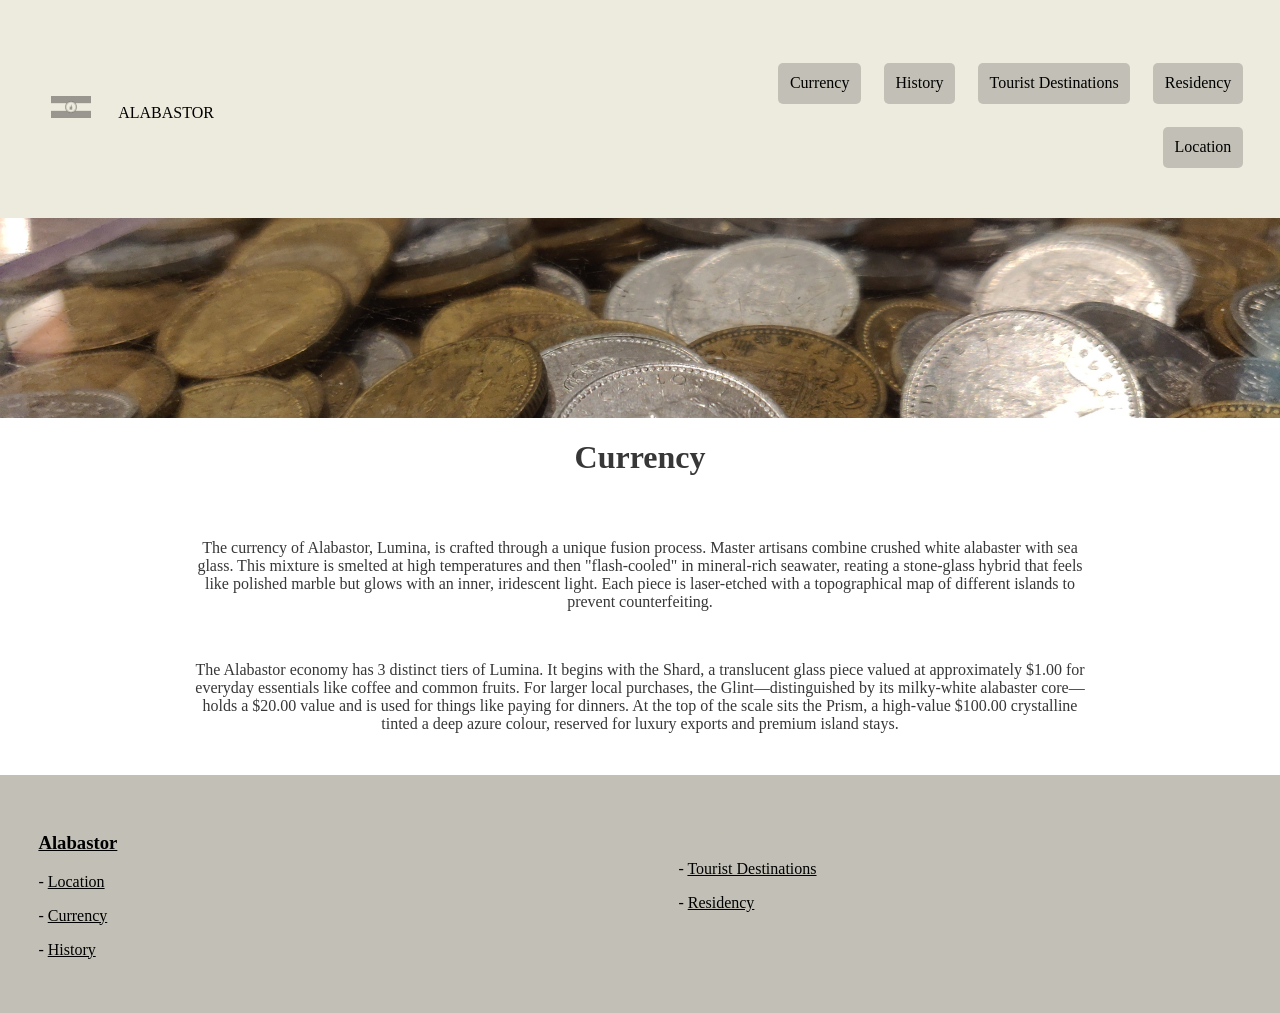
<file: Website Assessment/currency.html>
<!DOCTYPE html>
<html lang="en">
    <!--The head section contains important infortmation for the browser to access-->
    <head>
        <title>Currency</title>
        <meta charset="UTF-8" />
        <meta name="viewport" content="width=device-width, initial-scale=1.0">
        <!--Linking to external file stylesheet-->
        <link rel="stylesheet" type="text/css" href="styles/styles.css">
        <!--Linking to external font family-->
        <link rel="preconnect" href="https://fonts.googleapis.com">
        <link rel="preconnect" href="https://fonts.gstatic.com" crossorigin>
        <link href="https://fonts.googleapis.com/css2?family=Google+Sans:ital,opsz,wght@0,17..18,400..700;1,17..18,400..700&family=Roboto:ital,wght@0,100..900;1,100..900&display=swap" rel="stylesheet">
    </head>
    <!--The body section contains all visible content and the class is for the access of the font-->
    <body class="google-sans-regular">
        <!--Assigns all content to the class that creates the grid layout for the section pages-->
        <div class="page-wrapper">
            <!--NAVIGATION BAR-->
            <div class="nav-bar">
                <!--Logo image and text hyperlink at the left of the nav bar-->
                <div class="logo">
                    <img src="images/alabastor%20flag.png" alt="alabastor flag" width="40px" height="auto">
                    <a class="logo" href="index.html">ALABASTOR</a>
                </div>
                <!--All buttons in the nav bar-->
                <div class="nav">
                    <a href="Residency.html">Residency</a>
                    <a href="tourist-destinations.html">Tourist Destinations</a>
                    <a href="History.html">History</a>
                    <a href="Currency.html">Currency</a>
                    <a href="location.html">Location</a>
                </div>
            </div>
        
            <!--Image that displays at the top of the page-->
            <div class="page-img">
                <img src="images/coins.jpg" alt="image of a pile of coins" width="100%" height="auto">            
            </div>

            <!--Main page header to say what that page is about-->
            <div class="sub-header">
                <h1>Currency</h1>
            </div>

            <!--This section includes all the main text content and information shown to the user-->
            <div class="main">
                <p>The currency of Alabastor, Lumina, is crafted through a unique fusion process.
                    Master artisans combine crushed white alabaster with sea glass.
                    This mixture is smelted at high temperatures and then "flash-cooled" in mineral-rich seawater, 
                    reating a stone-glass hybrid that feels like polished marble but glows with an inner, iridescent light.
                    Each piece is laser-etched with a topographical map of different islands to prevent counterfeiting.</p>
                <br>
                <p>The Alabastor economy has 3 distinct tiers of Lumina. It begins with the Shard,
                    a translucent glass piece valued at approximately $1.00 for everyday essentials like coffee and common fruits.
                    For larger local purchases, the Glint—distinguished by its milky-white alabaster core—holds a $20.00 value
                    and is used for things like paying for dinners. At the top of the scale sits the Prism,
                    a high-value $100.00 crystalline tinted a deep azure colour, reserved for luxury exports and premium island stays.</p>
            </div>

            <!--This section is the footer box area at the bottom with hyperlinks to each section page, like the nav bar-->
            <div class="footer">
                <div class="footer1">
                    <h3><a href="index.html">Alabastor</a></h3>
                    <p> - <a href="location.html">Location</a></p>
                    <p> - <a href="currency.html">Currency</a></p>
                    <p> - <a href="history.html">History</a></p>
                </div>
                <div class="footer2">
                    <h3 class="c2c0b6">hidden</h3>
                    <p> - <a href="tourist-destinations.html">Tourist Destinations</a></p>
                    <p> - <a href="residency.html">Residency</a></p>
                </div>
            </div>
        </div>
    </body>
</html>
</file>
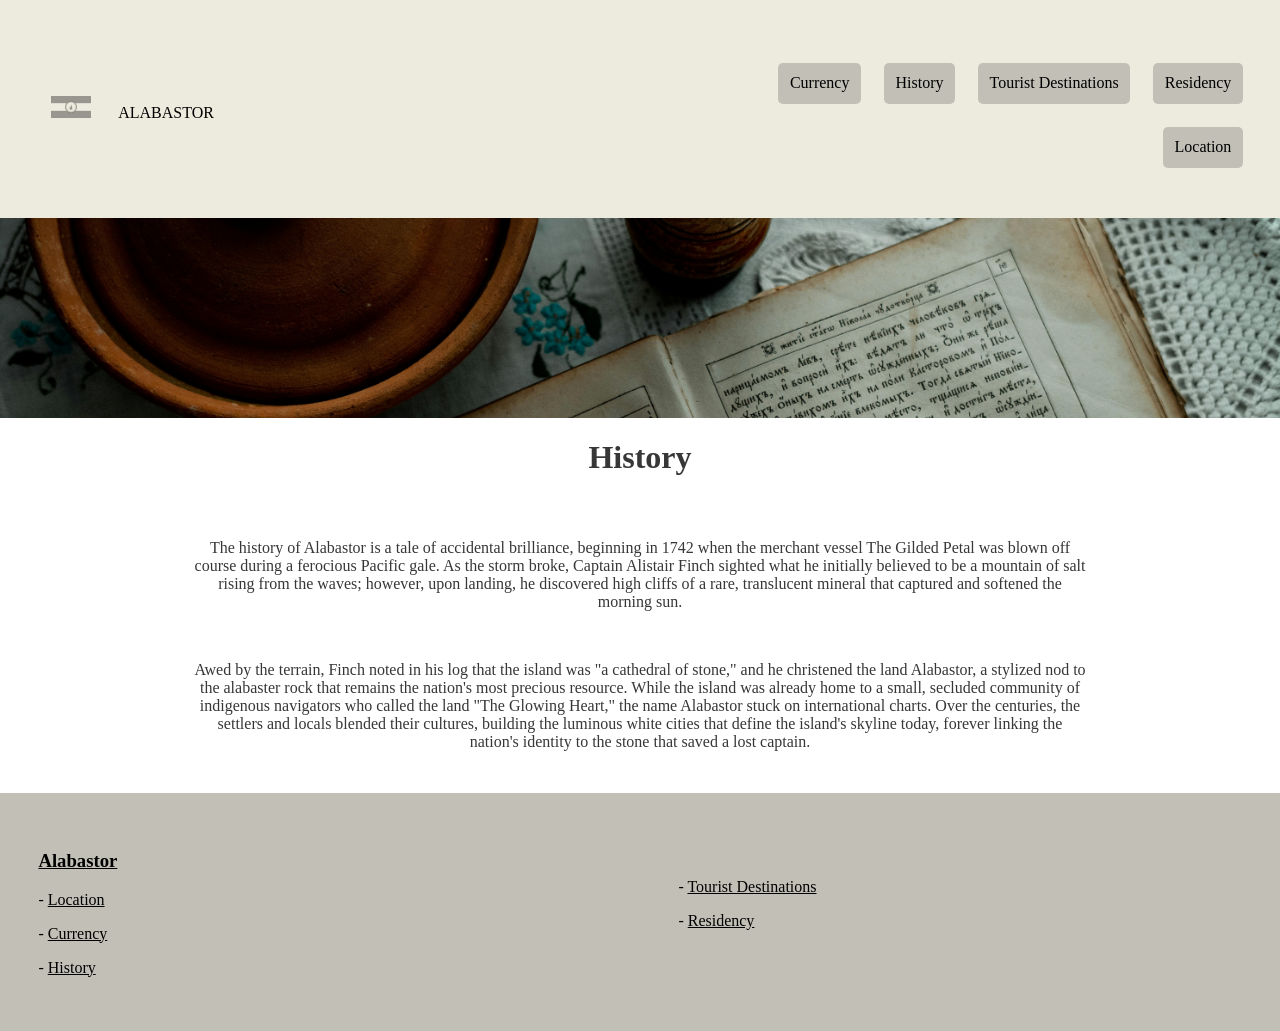
<file: Website Assessment/history.html>
<!DOCTYPE html>
<html lang="en">
    <!--The head section contains important infortmation for the browser to access-->
    <head>
        <title>History</title>
        <meta charset="UTF-8" />
        <meta name="viewport" content="width=device-width, initial-scale=1.0">
        <!--Linking to external file stylesheet-->
        <link rel="stylesheet" type="text/css" href="styles/styles.css">
        <!--Linking to external font family-->
        <link rel="preconnect" href="https://fonts.googleapis.com">
        <link rel="preconnect" href="https://fonts.gstatic.com" crossorigin>
        <link href="https://fonts.googleapis.com/css2?family=Google+Sans:ital,opsz,wght@0,17..18,400..700;1,17..18,400..700&family=Roboto:ital,wght@0,100..900;1,100..900&display=swap" rel="stylesheet">
    </head>
    <!--The body section contains all visible content and the class is for the access of the font-->
    <body class="google-sans-regular">
        <!--Assigns all content to the class that creates the grid layout for the section pages-->
        <div class="page-wrapper">
            <!--NAVIGATION BAR-->
            <div class="nav-bar">
                <!--Logo image and text hyperlink at the left of the nav bar-->
                <div class="logo">
                    <img src="images/alabastor%20flag.png" alt="alabastor flag" width="40px" height="auto">
                    <a class="logo" href="index.html">ALABASTOR</a>
                </div>
                <!--All buttons in the nav bar-->
                <div class="nav">
                    <a href="Residency.html">Residency</a>
                    <a href="tourist-destinations.html">Tourist Destinations</a>
                    <a href="History.html">History</a>
                    <a href="Currency.html">Currency</a>
                    <a href="location.html">Location</a>
                </div>
            </div>
        
            <!--Image that displays at the top of the page-->
            <div class="page-img">
                <img src="images/old%20open%20book.jpeg" alt="image of a old book open on a table" width="100%" height="auto">            
            </div>

            <!--Main page header to say what that page is about-->
            <div class="sub-header">
                <h1>History</h1>
            </div>

            <!--This section includes all the main text content and information shown to the user-->
            <div class="main">
                <p>The history of Alabastor is a tale of accidental brilliance, beginning in 1742
                    when the merchant vessel The Gilded Petal was blown off course during a ferocious Pacific gale.
                    As the storm broke, Captain Alistair Finch sighted what he initially believed to be a mountain of salt rising from the waves;
                    however, upon landing, he discovered high cliffs of a rare, translucent mineral that captured and softened the morning sun.</p>
                <br>
                <p>Awed by the terrain, Finch noted in his log that the island was "a cathedral of stone," and he christened the land Alabastor,
                    a stylized nod to the alabaster rock that remains the nation's most precious resource.
                    While the island was already home to a small, secluded community of indigenous navigators who called the land "The Glowing Heart,"
                    the name Alabastor stuck on international charts. Over the centuries, the settlers and locals blended their cultures,
                    building the luminous white cities that define the island's skyline today,
                    forever linking the nation's identity to the stone that saved a lost captain.</p>
            </div>

            <!--This section is the footer box area at the bottom with hyperlinks to each section page, like the nav bar-->
            <div class="footer">
                <div class="footer1">
                    <h3><a href="index.html">Alabastor</a></h3>
                    <p> - <a href="location.html">Location</a></p>
                    <p> - <a href="currency.html">Currency</a></p>
                    <p> - <a href="history.html">History</a></p>
                </div>
                <div class="footer2">
                    <h3 class="c2c0b6">hidden</h3>
                    <p> - <a href="tourist-destinations.html">Tourist Destinations</a></p>
                    <p> - <a href="residency.html">Residency</a></p>
                </div>
            </div>
        </div>
    </body>
</html>
</file>
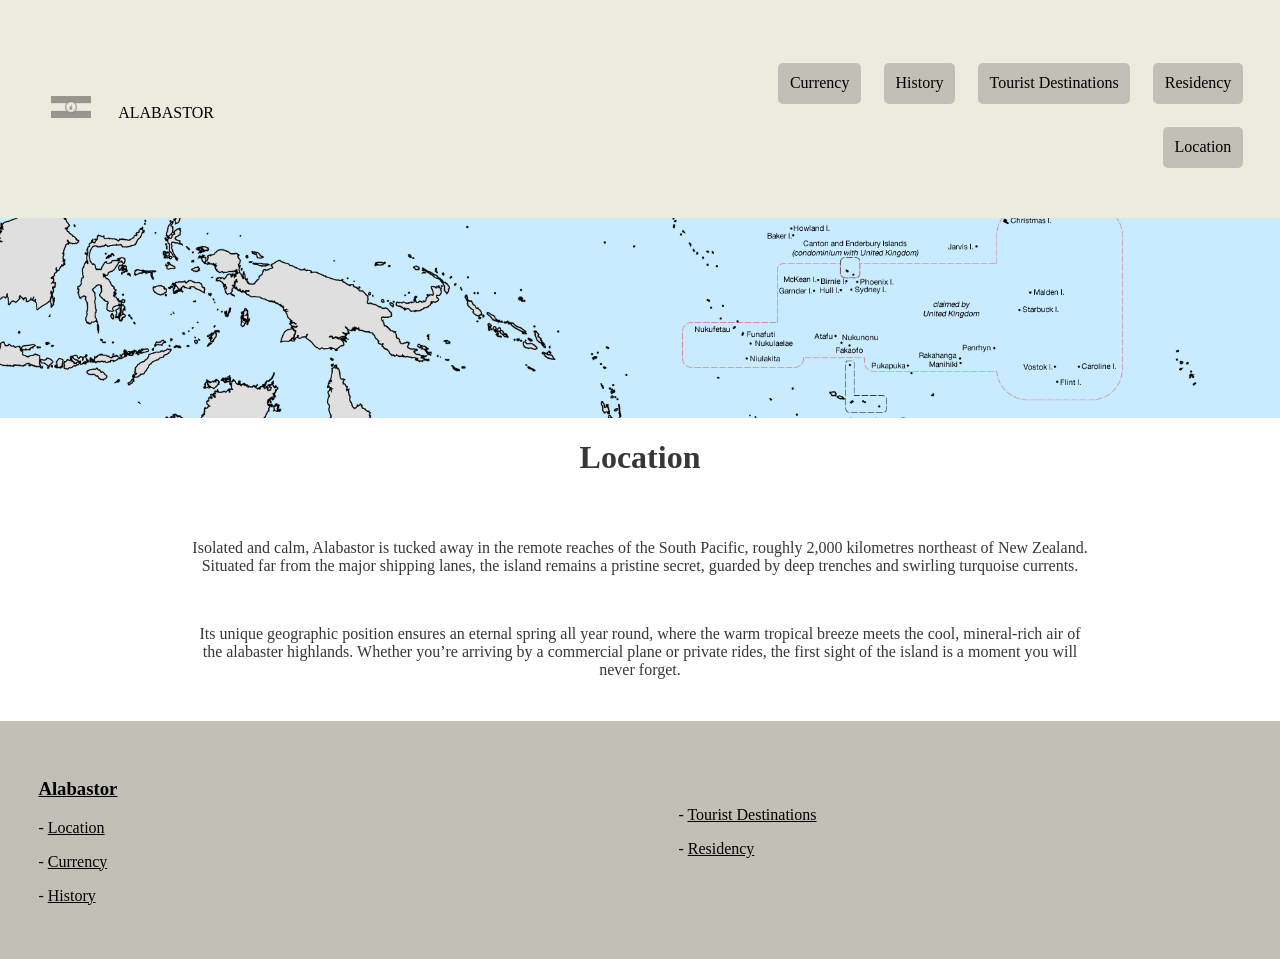
<file: Website Assessment/location.html>
<!DOCTYPE html>
<html lang="en">
    <!--The head section contains important infortmation for the browser to access-->
    <head>
        <title>Location</title>
        <meta charset="UTF-8" />
        <meta name="viewport" content="width=device-width, initial-scale=1.0">
        <!--Linking to external file stylesheet-->
        <link rel="stylesheet" type="text/css" href="styles/styles.css">
        <!--Linking to external font family-->
        <link rel="preconnect" href="https://fonts.googleapis.com">
        <link rel="preconnect" href="https://fonts.gstatic.com" crossorigin>
        <link href="https://fonts.googleapis.com/css2?family=Google+Sans:ital,opsz,wght@0,17..18,400..700;1,17..18,400..700&family=Roboto:ital,wght@0,100..900;1,100..900&display=swap" rel="stylesheet">
    </head>
    <!--The body section contains all visible content and the class is for the access of the font-->
    <body class="google-sans-regular">
        <!--Assigns all content to the class that creates the grid layout for the section pages-->
        <div class="page-wrapper">
            <!--NAVIGATION BAR-->
            <div class="nav-bar">
                <!--Logo image and text hyperlink at the left of the nav bar-->
                <div class="logo">
                    <img src="images/alabastor%20flag.png" alt="alabastor flag" width="40px" height="auto">
                    <a class="logo" href="index.html">ALABASTOR</a>
                </div>
                <!--All buttons in the nav bar-->
                <div class="nav">
                    <a href="Residency.html">Residency</a>
                    <a href="tourist-destinations.html">Tourist Destinations</a>
                    <a href="History.html">History</a>
                    <a href="Currency.html">Currency</a>
                    <a href="location.html">Location</a>
                </div>
            </div>
            
            <!--Image that displays at the top of the page-->
            <div class="page-img">
                <img src="images/location.png" alt="map of the pacific ocean islands" width="100%" height="auto">
            </div>
            
            <!--Main page header to say what that page is about-->
            <div class="sub-header">
                <h1>Location</h1>
            </div>
            
            <!--This section includes all the main text content and information shown to the user-->
            <div class="main">
                <p>Isolated and calm, Alabastor is tucked away in the remote reaches of the South Pacific,
                    roughly 2,000 kilometres northeast of New Zealand. Situated far from the major shipping lanes,
                    the island remains a pristine secret, guarded by deep trenches and swirling turquoise currents.</p>
                <br>
                <p>Its unique geographic position ensures an eternal spring all year round,
                    where the warm tropical breeze meets the cool, mineral-rich air of the alabaster highlands.
                    Whether you’re arriving by a commercial plane or private rides,
                    the first sight of the island is a moment you will never forget.</p>
            </div>
            
            <!--This section is the footer box area at the bottom with hyperlinks to each section page, like the nav bar-->
            <div class="footer">
                <div class="footer1">
                    <h3><a href="index.html">Alabastor</a></h3>
                    <p> - <a href="location.html">Location</a></p>
                    <p> - <a href="currency.html">Currency</a></p>
                    <p> - <a href="history.html">History</a></p>
                </div>
                <div class="footer2">
                    <h3 class="c2c0b6">hidden</h3>
                    <p> - <a href="tourist-destinations.html">Tourist Destinations</a></p>
                    <p> - <a href="residency.html">Residency</a></p>
                </div>
            </div>
        </div>
    </body>
</html>
</file>
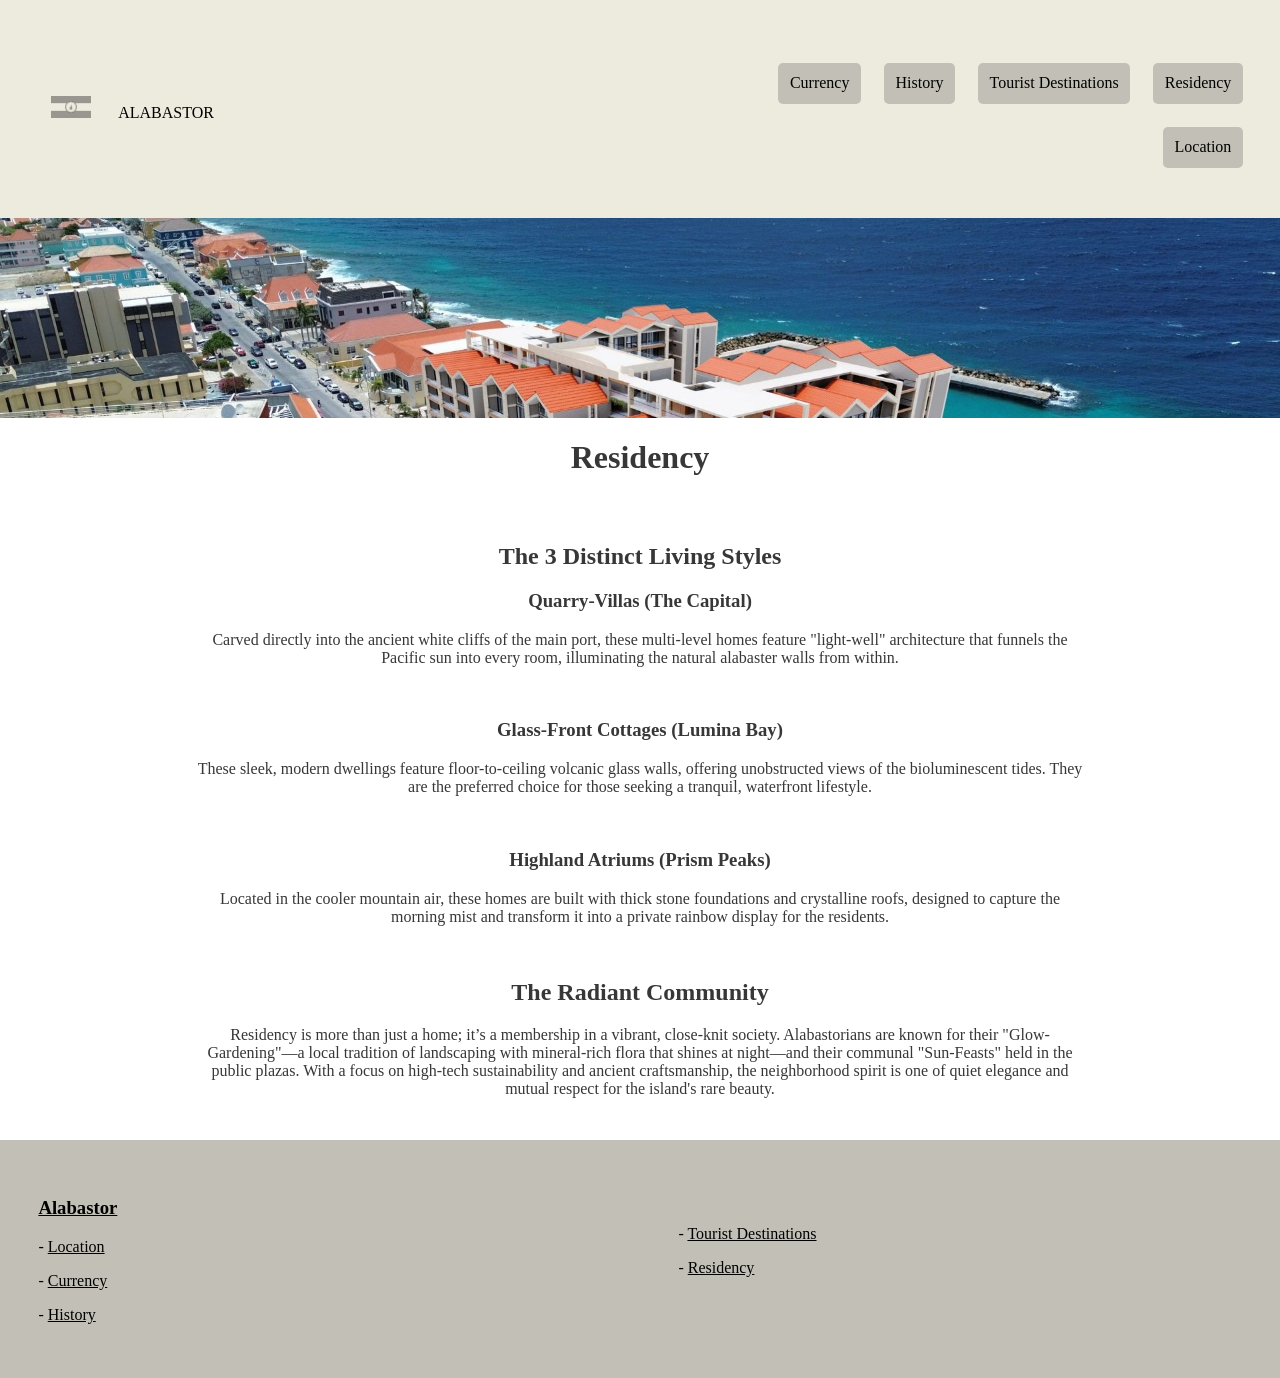
<file: Website Assessment/residency.html>
<!DOCTYPE html>
<html lang="en">
    <!--The head section contains important infortmation for the browser to access-->
    <head>
        <title>Residency</title>
        <meta charset="UTF-8" />
        <meta name="viewport" content="width=device-width, initial-scale=1.0">
        <!--Linking to external file stylesheet-->
        <link rel="stylesheet" type="text/css" href="styles/styles.css">
        <!--Linking to external font family-->
        <link rel="preconnect" href="https://fonts.googleapis.com">
        <link rel="preconnect" href="https://fonts.gstatic.com" crossorigin>
        <link href="https://fonts.googleapis.com/css2?family=Google+Sans:ital,opsz,wght@0,17..18,400..700;1,17..18,400..700&family=Roboto:ital,wght@0,100..900;1,100..900&display=swap" rel="stylesheet">
    </head>
    <!--The body section contains all visible content and the class is for the access of the font-->
    <body class="google-sans-regular">
        <!--Assigns all content to the class that creates the grid layout for the section pages-->
        <div class="page-wrapper">
            <!--NAVIGATION BAR-->
            <div class="nav-bar">
                <!--Logo image and text hyperlink at the left of the nav bar-->
                <div class="logo">
                    <img src="images/alabastor%20flag.png" alt="alabastor flag" width="40px" height="auto">
                    <a class="logo" href="index.html">ALABASTOR</a>
                </div>
                <!--All buttons in the nav bar-->
                <div class="nav">
                    <a href="Residency.html">Residency</a>
                    <a href="tourist-destinations.html">Tourist Destinations</a>
                    <a href="History.html">History</a>
                    <a href="Currency.html">Currency</a>
                    <a href="location.html">Location</a>
                </div>
            </div>
        
            <!--Image that displays at the top of the page-->
            <div class="page-img">
                <img src="images/beach%20apartments.jpg" alt="picture of apartments by the beach" width="100%" height="auto">            
            </div>

            <!--Main page header to say what that page is about-->
            <div class="sub-header">
                <h1>Residency</h1>
            </div>

            <!--This section includes all the main text content and information shown to the user-->
            <div class="main">
                <h2>The 3 Distinct Living Styles</h2>
                <h3>Quarry-Villas (The Capital)</h3>
                <p>Carved directly into the ancient white cliffs of the main port,
                    these multi-level homes feature "light-well" architecture that funnels the Pacific sun into every room,
                    illuminating the natural alabaster walls from within.</p>
                <br>
                <h3>Glass-Front Cottages (Lumina Bay)</h3>
                <p>These sleek, modern dwellings feature floor-to-ceiling volcanic glass walls, offering unobstructed views of the bioluminescent tides.
                    They are the preferred choice for those seeking a tranquil, waterfront lifestyle.</p>
                <br>
                <h3>Highland Atriums (Prism Peaks)</h3>
                <p>Located in the cooler mountain air, these homes are built with thick stone foundations and crystalline roofs,
                    designed to capture the morning mist and transform it into a private rainbow display for the residents.</p>
                <br>
                
                <h2>The Radiant Community</h2>
                <p>Residency is more than just a home; it’s a membership in a vibrant, close-knit society.
                    Alabastorians are known for their "Glow-Gardening"—a local tradition of landscaping with mineral-rich flora
                    that shines at night—and their communal "Sun-Feasts" held in the public plazas. With a focus on high-tech sustainability
                    and ancient craftsmanship, the neighborhood spirit is one of quiet elegance and mutual respect for the island's rare beauty.</p>
            </div>

            <!--This section is the footer box area at the bottom with hyperlinks to each section page, like the nav bar-->
            <div class="footer">
                <div class="footer1">
                    <h3><a href="index.html">Alabastor</a></h3>
                    <p> - <a href="location.html">Location</a></p>
                    <p> - <a href="currency.html">Currency</a></p>
                    <p> - <a href="history.html">History</a></p>
                </div>
                <div class="footer2">
                    <h3 class="c2c0b6">hidden</h3>
                    <p> - <a href="tourist-destinations.html">Tourist Destinations</a></p>
                    <p> - <a href="residency.html">Residency</a></p>
                </div>
            </div>
        </div>
    </body>
</html>
</file>
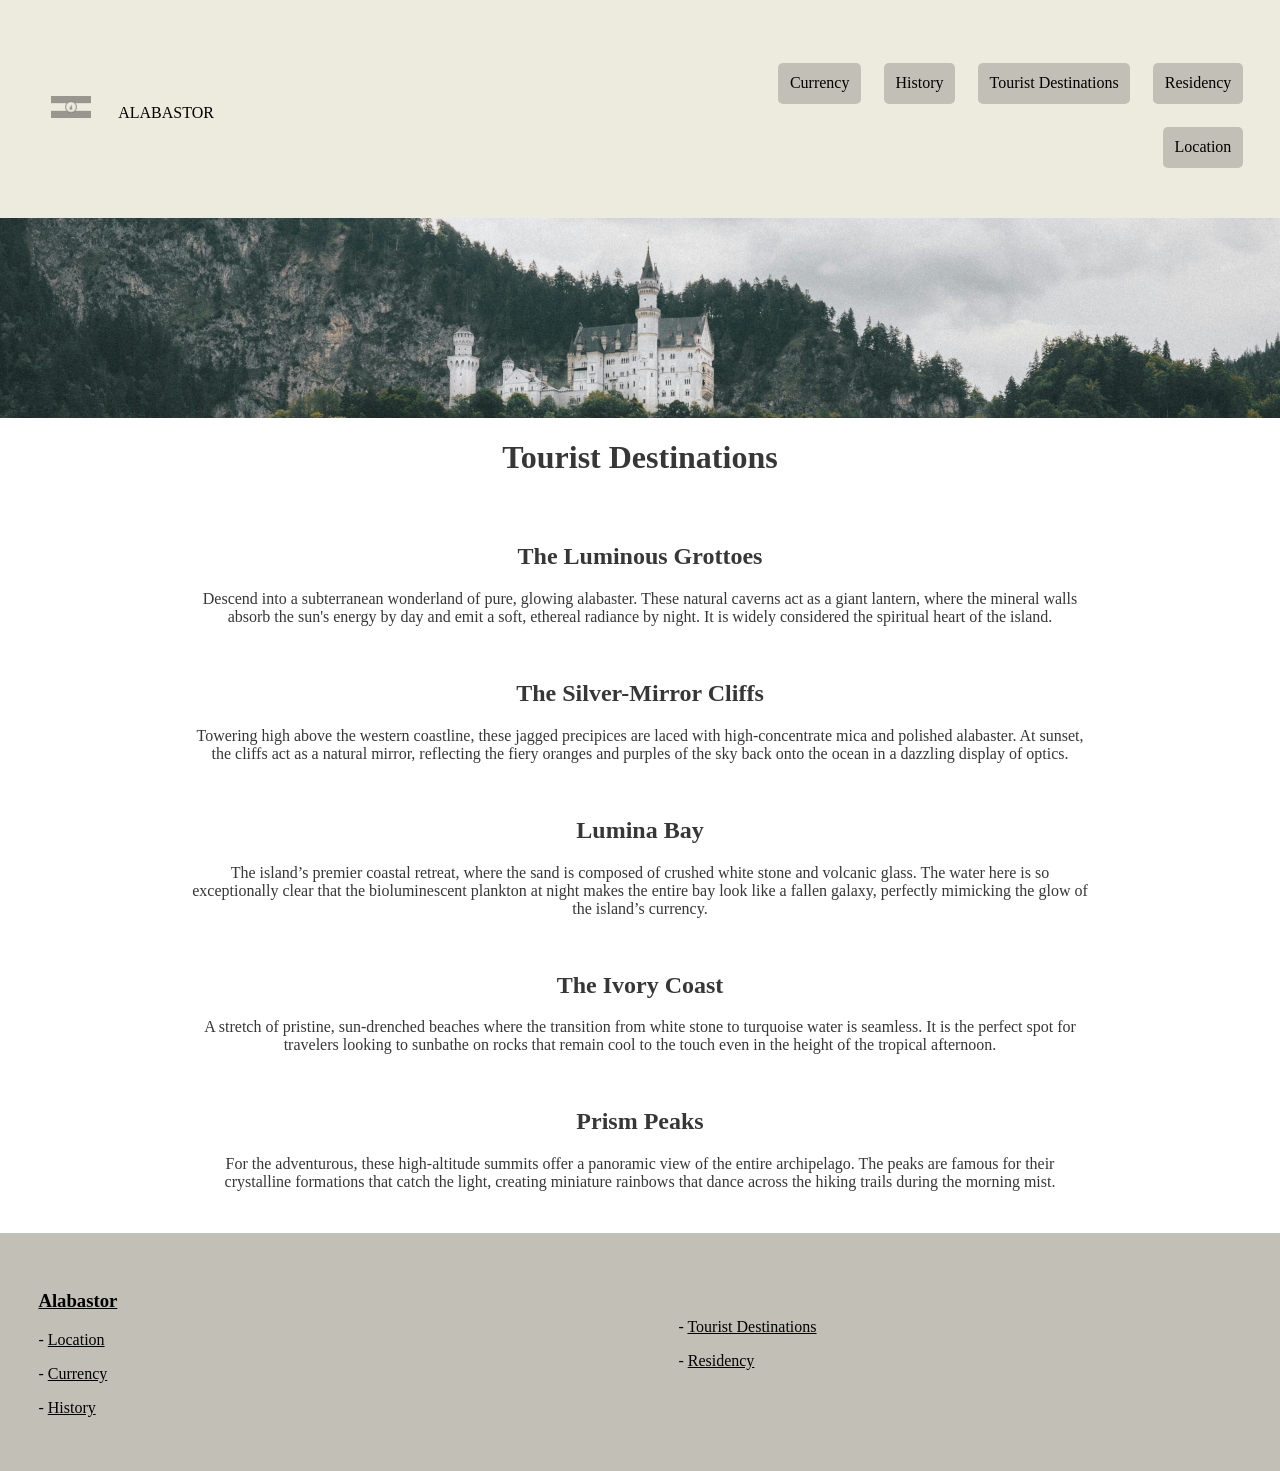
<file: Website Assessment/tourist-destinations.html>
<!DOCTYPE html>
<html lang="en">
    <!--The head section contains important infortmation for the browser to access-->
    <head>
        <title>Tourist Destinations</title>
        <meta charset="UTF-8" />
        <meta name="viewport" content="width=device-width, initial-scale=1.0">
        <!--Linking to external file stylesheet-->
        <link rel="stylesheet" type="text/css" href="styles/styles.css">
        <!--Linking to external font family-->
        <link rel="preconnect" href="https://fonts.googleapis.com">
        <link rel="preconnect" href="https://fonts.gstatic.com" crossorigin>
        <link href="https://fonts.googleapis.com/css2?family=Google+Sans:ital,opsz,wght@0,17..18,400..700;1,17..18,400..700&family=Roboto:ital,wght@0,100..900;1,100..900&display=swap" rel="stylesheet">
    </head>
    <!--The body section contains all visible content and the class is for the access of the font-->
    <body class="google-sans-regular">
        <!--Assigns all content to the class that creates the grid layout for the section pages-->
        <div class="page-wrapper">
            <!--NAVIGATION BAR-->
            <div class="nav-bar">
                <!--Logo image and text hyperlink at the left of the nav bar-->
                <div class="logo">
                    <img src="images/alabastor%20flag.png" alt="alabastor flag" width="40px" height="auto">
                    <a class="logo" href="index.html">ALABASTOR</a>
                </div>
                <!--All buttons in the nav bar-->
                <div class="nav">
                    <a href="Residency.html">Residency</a>
                    <a href="tourist-destinations.html">Tourist Destinations</a>
                    <a href="History.html">History</a>
                    <a href="Currency.html">Currency</a>
                    <a href="location.html">Location</a>
                </div>
            </div>
        
            <!--Image that displays at the top of the page-->
            <div class="page-img">
                <img src="images/castle.jpeg" alt="landscape image with a white castle on a hill" width="100%" height="auto">            
            </div>

            <!--Main page header to say what that page is about-->
            <div class="sub-header">
                <h1>Tourist Destinations</h1>
            </div>

            <!--This section includes all the main text content and information shown to the user-->
            <div class="main">
                <h2>The Luminous Grottoes</h2>
                <p>Descend into a subterranean wonderland of pure, glowing alabaster. These natural caverns act as a giant lantern,
                    where the mineral walls absorb the sun's energy by day and emit a soft, ethereal radiance by night.
                    It is widely considered the spiritual heart of the island.</p>
                <br>
                <h2>The Silver-Mirror Cliffs</h2>
                <p>Towering high above the western coastline, these jagged precipices are laced with high-concentrate mica and polished alabaster.
                    At sunset, the cliffs act as a natural mirror,
                    reflecting the fiery oranges and purples of the sky back onto the ocean in a dazzling display of optics.</p>
                <br>
                <h2>Lumina Bay</h2>
                <p>The island’s premier coastal retreat, where the sand is composed of crushed white stone and volcanic glass.
                    The water here is so exceptionally clear that the bioluminescent plankton at night makes the entire bay look like a fallen galaxy,
                    perfectly mimicking the glow of the island’s currency.</p>
                <br>
                <h2>The Ivory Coast</h2>
                <p>A stretch of pristine, sun-drenched beaches where the transition from white stone to turquoise water is seamless.
                    It is the perfect spot for travelers looking to sunbathe on rocks that remain cool to the touch even in the height of the tropical afternoon.</p>
                <br>
                <h2>Prism Peaks</h2>
                <p>For the adventurous, these high-altitude summits offer a panoramic view of the entire archipelago.
                    The peaks are famous for their crystalline formations that catch the light,
                    creating miniature rainbows that dance across the hiking trails during the morning mist.</p>
            </div>

            <!--This section is the footer box area at the bottom with hyperlinks to each section page, like the nav bar-->
            <div class="footer">
                <div class="footer1">
                    <h3><a href="index.html">Alabastor</a></h3>
                    <p> - <a href="location.html">Location</a></p>
                    <p> - <a href="currency.html">Currency</a></p>
                    <p> - <a href="history.html">History</a></p>
                </div>
                <div class="footer2">
                    <h3 class="c2c0b6">hidden</h3>
                    <p> - <a href="tourist-destinations.html">Tourist Destinations</a></p>
                    <p> - <a href="residency.html">Residency</a></p>
                </div>
            </div>
        </div>
    </body>
</html>
</file>
<file: Website Assessment/styles/styles.css>
/*insert font family*/
.google-sans-regular {
  font-family: "Google Sans";
  font-optical-sizing: auto;
  font-weight: 400;
  font-style: normal;
  font-variation-settings:"wdth" 100;
}

/*This style affect all content*/
body {
    margin: auto;
}

/*Styling the index page display grid*/
.index-wrapper {
    display: grid;
    grid-template-columns: auto auto;
    grid-template-rows: auto;
    grid-template-areas: 
        "nav-bar nav-bar"
        "header header"
        "sub-header sub-header"
        "image1 text1"
        "text2 image2"
        "image3 text3"
        "text4 image4"
        "image5 text5"
        "footer footer"
        ;
}

/*Styling the section page display grids*/
.page-wrapper {
    display: grid;
    grid-template-columns: auto auto;
    grid-template-rows: auto;
    grid-template-areas: 
        "nav-bar nav-bar"
        "page-img page-img"
        "sub-header sub-header"
        "main main"
        "footer footer"
}

/*Styling for the navigation bar*/
.nav-bar {
    grid-area: nav-bar;
    display: flex;
    background-color: #edeade;
    overflow: hidden;
    margin: 0;
}

/*Styling for the hyperlink logo in the top left of nav bar*/

.logo {
    width: 50%;
    margin: 0;
    padding: 4%;
    align-self: center;
}

/*Styling the hyperlink next to the logo*/

.logo a {
    text-decoration: none;
    color: black;
    font-weight: 500;
    padding-bottom: 4%;
    padding-top: 4%;
    align-self: center;
}

/*Styling of the area of the nav bar with the buttons*/

.nav {
    width: 50%;
    text-align: right;
    padding-right: 2%;
    padding-top: 4%;
    padding-bottom: 3%;
}

/*Styling of the nav bar buttons*/

.nav a {
    float: right;
    text-decoration: none;
    text-align: center;
    background-color: #c2c0b6;
    display: block;
    margin: 2%;
    padding: 2%;
    color: black;
    border-radius: 5px;
}

.nav a:hover {
    background-color: #98968e;
}

/*Styling of the main index page header (text and image)*/

.header {
    grid-area: header;
    margin: 0;
    background-image: url(/images/beach.jpeg);
    background-size: cover;
    background-repeat: no-repeat;
    text-align: center;
    padding: 5%;
    align-self: center;
    text-shadow: -1px 1px 1px rgba(0, 0, 0, 0.5);
}

/*Classes created just to make the text a certain colour*/
.dark-grey {
    color: #373737;
}

.white {
    color: white;
}

.c2c0b6 {
    color: #c2c0b6;
}

/*Styling for the main image at the top of each section page*/
.page-img {
    grid-area: page-img;
    margin: 0;
    height: 200px;
    background-size: cover;
    background-repeat: no-repeat;
}

/*Styling for the sub-headers below the top images of each page*/
.sub-header {
    grid-area: sub-header;
    margin: 0;
    text-align: center;
    background-color: white;
    color: #373737;
}

/*Styling for the main content of the section pages*/
.main {
    grid-area: main;
    text-align: center;
    padding: 2% 15%;
    background-color: white;
    color: #373737;
}

/*All the styling for the main content on the index page*/
.image1 { grid-area: image1; text-align: left; padding: 5%;}
.text1 { grid-area: text1; text-align: right; padding: 5%;}
.text1 a { color: #373737; font-size: 25px; }

.text2 { grid-area: text2; text-align: left; padding: 5%;}
.text2 a { color: #373737; font-size: 25px; }
.image2 { grid-area: image2; text-align: right; padding: 5%;}

.image3 { grid-area: image3; text-align: left; padding: 5%;}
.text3 { grid-area: text3; text-align: right; padding: 5%;}
.text3 a { color: #373737; font-size: 25px; }

.text4 { grid-area: text4; text-align: left; padding: 5%;}
.text4 a { color: #373737; font-size: 25px; }
.image4 { grid-area: image4; text-align: right; padding: 5%;}

.image5 { grid-area: image5; text-align: left; padding: 5%;}
.text5 { grid-area: text5; text-align: right; padding: 5%;}
.text5 a { color: #373737; font-size: 25px; }

/*Styling for the footer box area*/
.footer {
    grid-area: footer;
    background-color: #c2c0b6;
    margin: 0;
    text-align: center;
    display: flex;
}

/*Styles for the left side of the footer*/
.footer1 {
    padding: 3%;
    width: 50%;
    text-align: left;
    color: black;
}

.footer1 a {
    color: black;
}

/*Styles for the right side of the footer*/
.footer2 {
    padding: 2%;
    width: 50%;
    text-align: left;
}

.footer2 a {
    color: black;
}
</file>
